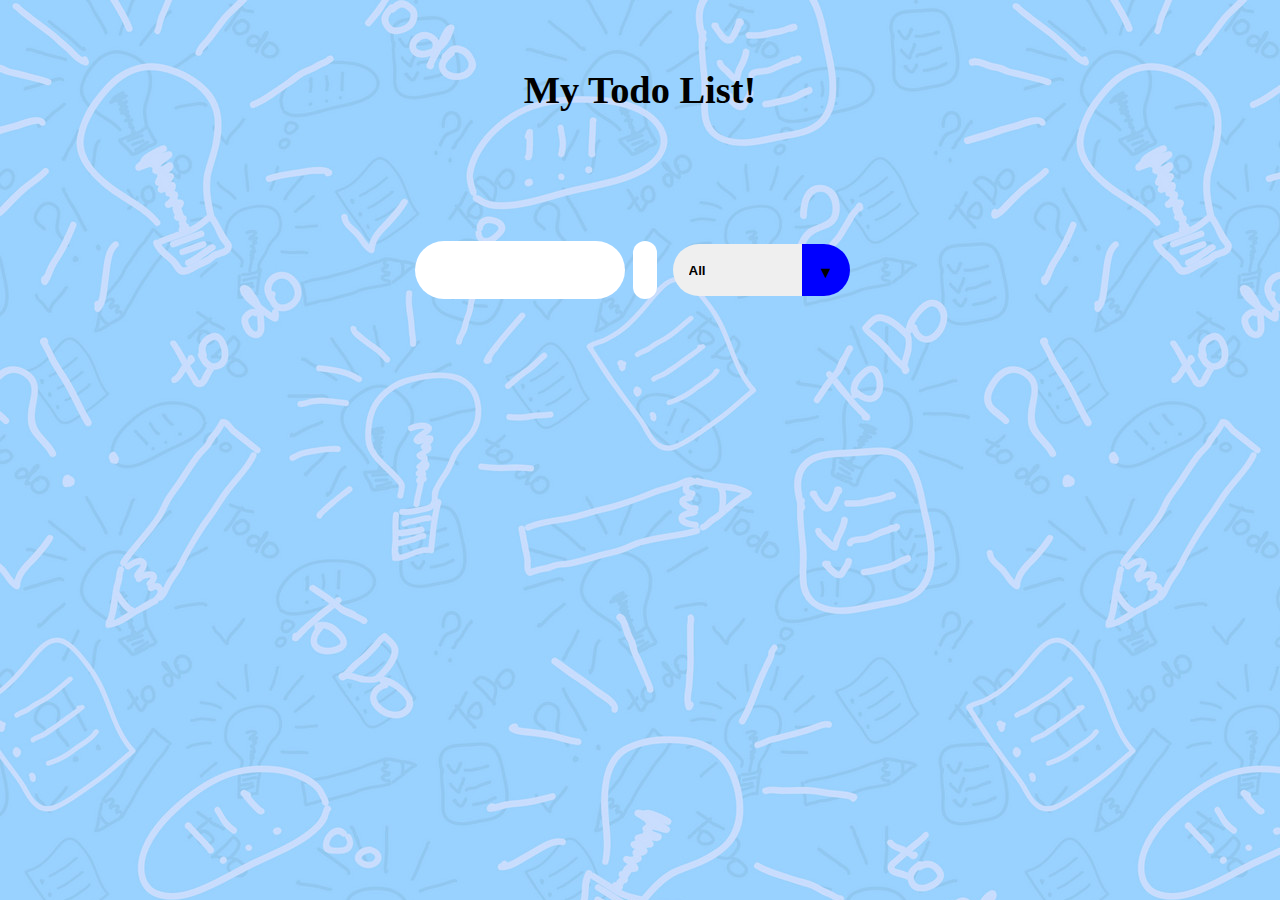
<file: index.html>
<!DOCTYPE html>
<html lang="en">
<head>
    <meta charset="UTF-8">
    <meta http-equiv="X-UA-Compatible" content="IE=edge">
    <meta name="viewport" content="width=device-width, initial-scale=1.0">
    <!-- Google Fonts -->
    <link rel="preconnect" href="https://fonts.googleapis.com">
    <link rel="preconnect" href="https://fonts.gstatic.com" crossorigin>
    <link href="https://fonts.googleapis.com/css2?family=Poppins&display=swap" rel="stylesheet">
    <!-- Font Awesome cdn css -->
    <link rel="stylesheet" href="https://cdnjs.cloudflare.com/ajax/libs/font-awesome/5.15.3/css/all.min.css" integrity="sha512-iBBXm8fW90+nuLcSKlbmrPcLa0OT92xO1BIsZ+ywDWZCvqsWgccV3gFoRBv0z+8dLJgyAHIhR35VZc2oM/gI1w==" crossorigin="anonymous" referrerpolicy="no-referrer" />
    
    <link rel="stylesheet" href="style.css"/>

    <title>To Do List</title>
</head>
<body>

    <header>
        <h1>My Todo List!</h1>
    </header>
    <form action="">
        <input type="text" class="todo-input" >
        <button class="todo-button" type="submit">
            <i class="fas fa-plus-circle fa-lg"></i>
        </button>
        <div class="select">
            <select name="todos" class="filter-todo">
                <option value="all">All</option>
                <option value="completed">Completed Tasks</option>
                <option value="incomplete">Pending Tasks</option>
            </select>
        </div>
    </form>

    <div class="todo-container">
        <ul class="todo-list"></ul>
    </div>

    <script src="script.js"></script>
    
</body>
</html>
</file>
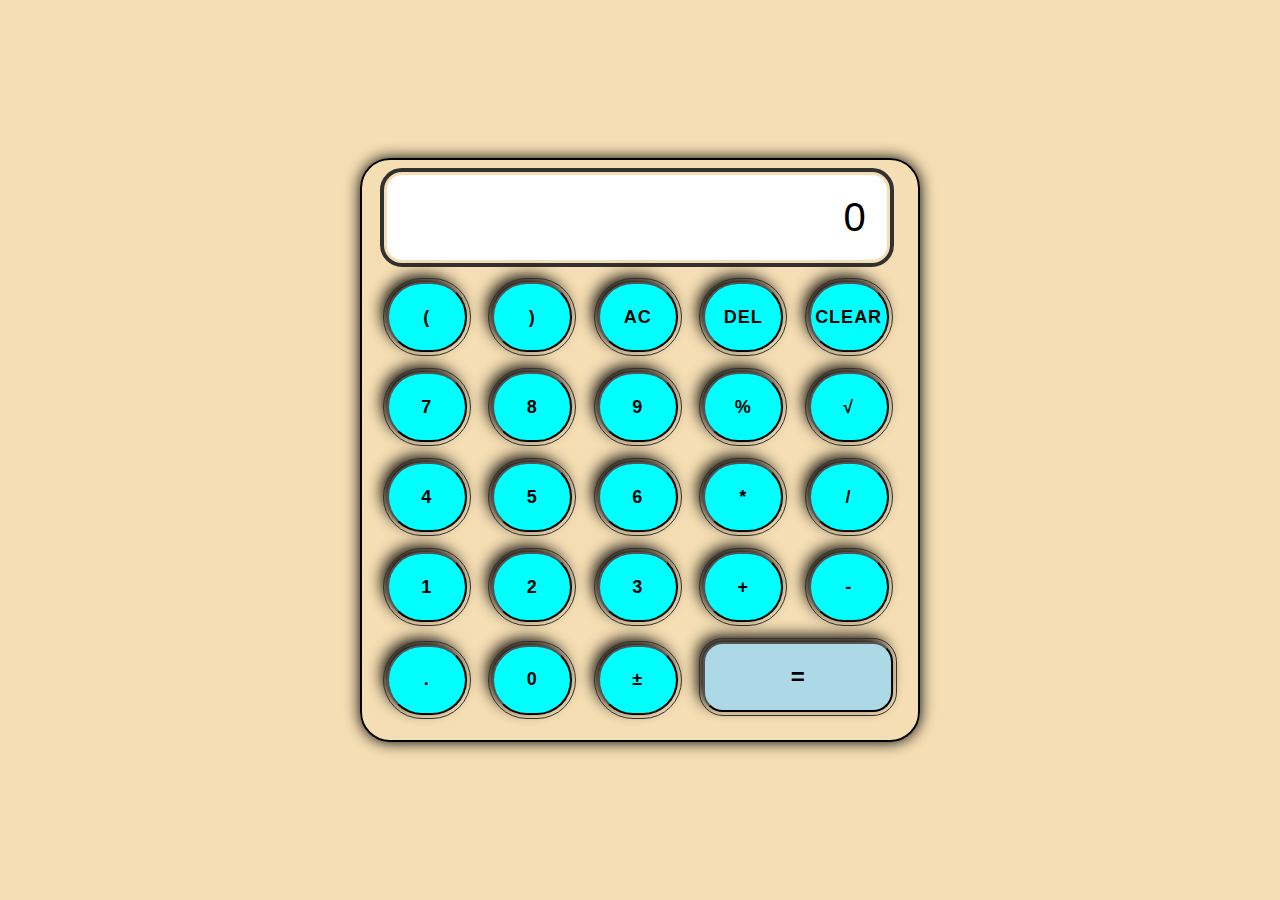
<file: calculator.html>
<!DOCTYPE html>
<html lang="en">
<head>
    <meta charset="UTF-8">
    <meta name="viewport" content="width=device-width, initial-scale=1.0">
    <title>Calculator</title>
    <link rel="stylesheet" href="calculator.css">
    
</head>
<body>
    <script src = "calculator.js"></script>
      <div class="calculator">
        <div class="display">
        <input type="text" id="inputBox" value="0">
      </div>
        <div class="row">
            <button type= "button" class="opr"><strong>(</strong></button>
            <button type= "button" class="opr">)</button>
            <button type= "button" class="opr">AC</button>
            <button type="button" class="opr">DEL</button>
            <button type="button" class="opr">CLEAR</button>
        </div>
        <div class="row">
            <button type="button">7</button>
            <button type="button">8</button>
            <button type="button">9</button>
            <button type="button" class="opr">%</button>
            <button type="button" onclick="calculateSquareRoot()" class="opr">√</button>         
        </div>
        <div class ="row">
            <button type="button">4</button>
            <button type="button">5</button>
            <button type="button">6</button>
            <button type="button" class="opr">*</button>             
            <button type="button" class="opr">/</button>            
        </div>
        <div class="row">
            <button type="button">1</button>
            <button type="button">2</button>
            <button type="button">3</button>
            <button type="button" class="opr">+</button>
            <button type="button" class="opr">-</button>   
        </div>

       <div class = "row">
          <button type="button"><strong>.</strong></button>
          <button type="button">0</button>
          <button type="button" class="opr">&#xB1;</button>
          <button type="button" id="eqBtn"><strong>=</strong></button>
       </div>
</body>
</html>
</file>
<file: style.css>
* {
    margin: 0;
    padding: 0;
    box-sizing: border-box;
}

body {
    background: url("todo.jpg");
    color: black;
    font-family: "Poppins", sans-serif;
    min-height: 100vh;
}

.todo-input{
    font-family: 'Segoe UI', Tahoma, Geneva, Verdana, sans-serif;
    font-weight: 200;
    
}
header {
    font-size: 1.2rem;
    font-weight: bold;
   font-family: Cambria, Cochin, Georgia, Times, 'Times New Roman', serif;
    left: -100%;
    animation: slide-in-animation 1s forwards;
}
@keyframes slide-in-animation {
    from {
      left: -50%;
    }
    to {
      left: 0;
    }
}


header, 
form {
    min-height: 20vh;
    display: flex;
    justify-content: center;
    align-items: center;
}

form input, 
form button {
    padding: 0.5rem;
    padding-left: 1rem;
    font-size: 2.3rem;
    border: none;
    background: white;
    border-radius: 2rem;
}
form input{
    width: 210px;
}


form button {
    color:blue;
    background: white;
    cursor: pointer;
    transition: all 0.3 ease;
    margin-left: 0.5rem;
}

form button:hover {
    color: white;
    background: black;
}

.fa-plus-circle {
    margin-top: 0.3rem;
    margin-bottom: 0.3rem;
    margin-left: -8px;
    margin-left: -8px;
    border-radius: 0.5%;
}

.todo-container {
    display: flex;
    justify-content: center;
    align-items: center;
}

.todo-list {
    min-width: 30%;
    list-style: none;
}

.todo {
    margin: 0.5rem;
    padding-left: 0.5rem;
    background: white;
    color: black;
    font-size: 1.5rem;
    display: flex;
    justify-content: space-between;
    align-items: center;
    transition: 0.5s;
    border-radius: 2rem;  
}

.todo li {
    flex: 1;

}

.trash-btn, 
.complete-btn {
    color: white;
    border: none;
    padding: 1rem;
    cursor: pointer;
    font-size: 1.5rem;
}

.complete-btn {
    background: green;
}

.trash-btn {
    border-top-right-radius: 1.75rem;
    border-bottom-right-radius: 1.75rem;
    background: red;
}

.todo-item {
    padding: 0rem 0.5rem;
}

.fa-trash, 
.fa-check-circle {
    pointer-events: none;
}

.completed {
    text-decoration: line-through;
    opacity: 0.5;
}

.slide {
    transform: translateX(10rem);
    opacity: 0;
}

select {
    -webkit-appearance: none;
    -moz-appearance: none;
    appearance: none;
    outline: none;
    border: none;  
}

.select {
    margin: 1rem;
    position: relative;
    overflow: hidden;
    border-radius: 50px;
    width: 177px;
}

select {
    color:black;
    width: 10rem;
    height: 3.2rem;
    cursor: pointer;
    padding: 1rem;
    font-weight: bold;
}


.select::after {
    content: "\25BC";
    position: absolute;
    background:blue;
    top: 0;
    right: 0;
    padding: 1rem;
    pointer-events: none;
    transition: all 0.3s ease;
    font-weight: bold;
}

.select::hover::after {
    background: transparent;
    color: rgb(255, 200, 0)
}

@media (max-width: 100px)
{
    form input,
    form button{
        font-size: 1.8rem;
    }
}
</file>
<file: calculator.css>
*{
    margin: 0;
    padding: 0;
    box-sizing: border-box;
    font-family: Arial,Arial, Helvetica, sans-serif;
    letter-spacing: 1px;
}

body{
    min-height: 100vh;
    max-width: 100%;
    display: flex;
    justify-content: center;
    align-items: center ;
    place-items: center;
    background-color: wheat;
}
  .calculator{
    padding: 15px ;
    box-shadow: 0 0 15px #000;
    border: 2px solid;
    border-radius: 30px;
}

  .display input{
    width:360px;
    border: black;
    outline: 4px solid #313131;
    outline-offset: 3px;
    padding: 20px;
    background: white;
    color: black;
    font-size: 40px;
    text-align: right;
    width: 500px;
    border-radius: 15px;
    margin-bottom: 12px;
    margin-left: 10px;
 }

  button{
    width: 80px;
    height: 70px;
    margin: 10px;
    background: aqua;
    font-size: large;
    font-weight: 600;
    border-radius: 80px;
    box-shadow: -5px -6px 15px black;
    outline: 1px solid #313131;
    outline-offset: 3px;
    
  }

  button:active{
    background: white;
    transform: translate(2px,2px);
  }

  .opr{
     color:black;
     background-color:aqua;
     font-weight: 700;
  }

  #eqBtn{
    background: lightblue ;
    font-weight: 2000;
    border-radius: 20px;
    width: 190px;
    font-size: x-large;
  }
  #eqBtn:active
  {
    background: white;
    transform: translate(2px,2px);
  }
</file>
